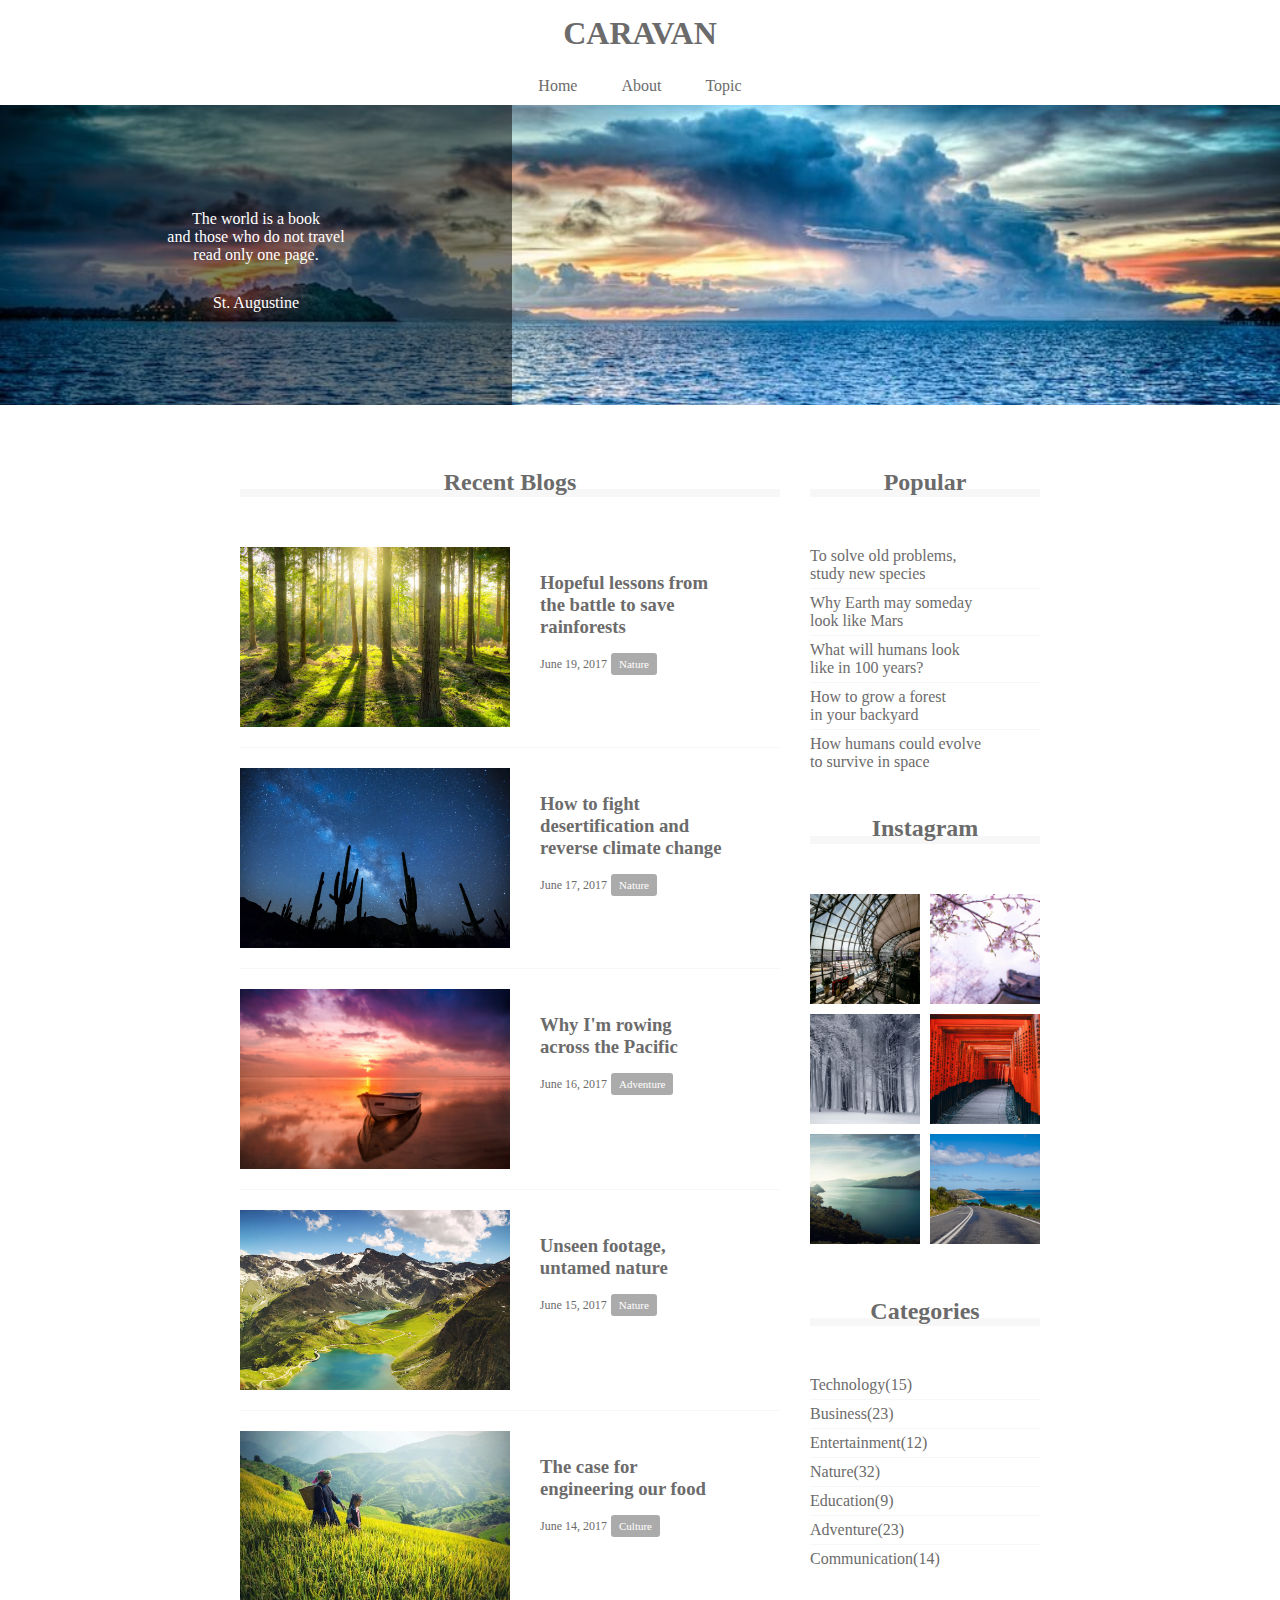
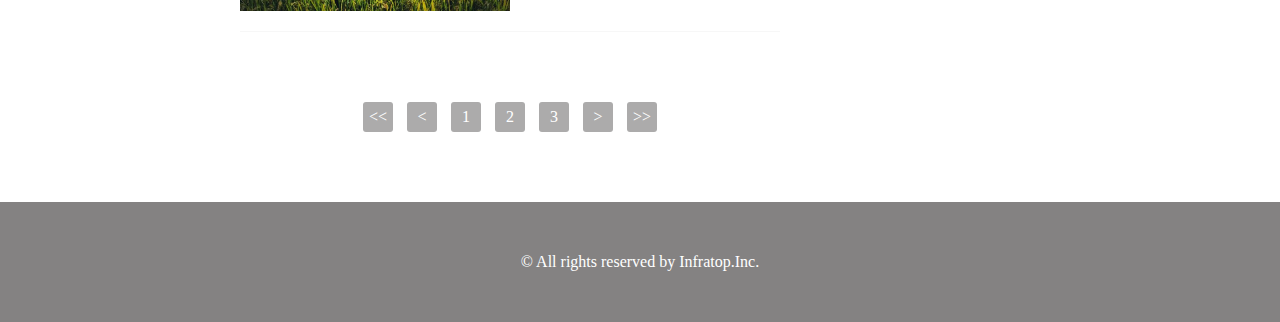
<file: kadai/practice.html>
<!DOCTYPE html>
<html lang="ja">
  <head>
    <meta charset="UTF-8" />
    <!-- CSSファイルの読み込み -->
    <link rel="stylesheet" href="practice.css" />
    <title>CARAVAN</title>
  </head>

  <body>
    <!-- header -->
    <header>
      <h1 class="heading">
        <a href="index.html">
          CARAVAN
        </a>
      </h1>
    </header>

    <!-- navigation -->
    <nav>
      <ul class="nav-list">
        <li class="nav-list-item">
          <a href="index.html">Home</a>
        </li>
        <li class="nav-list-item">About</li>
        <li class="nav-list-item">Topic</li>
      </ul>
    </nav>

    <!-- main-visual用のdiv -->
    <div class="main-visual">
      <div class="main-visual-content">
        <p class="main-visual-text">
          The world is a book<br />
          and those who do not travel<br />
          read only one page.
        </p>
        <p class="main-visual-name">
          St. Augustine
        </p>
      </div>
    </div>

    <!-- main用のdiv -->
    <main>
      <section class="blog">
        <h2 class="blog-heading">Recent Blogs</h2>
        <div class="blog-box">
          <div class="blog-item">
            <img class="blog-image" src="img/forest.jpg" />
            <section class="blog-text">
              <h3 class="blog-text-heading">
                <a href="single.html">
                  Hopeful lessons from<br />
                  the battle to save<br />
                  rainforests
                </a>
              </h3>
              <p class="blog-date">June 19, 2017</p>
              <span class="category">Nature</span>
            </section>
          </div>
          <div class="blog-item">
            <img class="blog-image" src="img/desert.jpg" />
            <section class="blog-text">
              <h3 class="blog-text-heading">
                <a href="single.html">
                  How to fight<br />
                  desertification and<br />
                  reverse climate change
                </a>
              </h3>
              <p class="blog-date">June 17, 2017</p>
              <span class="category">Nature</span>
            </section>
          </div>
          <div class="blog-item">
            <img class="blog-image" src="img/sunset.jpg" />
            <section class="blog-text">
              <h3 class="blog-text-heading">
                <a href="single.html">
                  Why I'm rowing<br />
                  across the Pacific
                </a>
              </h3>
              <p class="blog-date">June 16, 2017</p>
              <span class="category">Adventure</span>
            </section>
          </div>
          <div class="blog-item">
            <img class="blog-image" src="img/italy.jpg" />
            <section class="blog-text">
              <h3 class="blog-text-heading">
                <a href="single.html">
                  Unseen footage,<br />
                  untamed nature
                </a>
              </h3>
              <p class="blog-date">June 15, 2017</p>
              <span class="category">Nature</span>
            </section>
          </div>
          <div class="blog-item">
            <img class="blog-image" src="img/asia.jpg" />
            <section class="blog-text">
              <h3 class="blog-text-heading">
                <a href="single.html">
                  The case for<br />
                  engineering our food
                </a>
              </h3>
              <p class="blog-date">June 14, 2017</p>
              <span class="category">Culture</span>
            </section>
          </div>
        </div>
        <div class="pagination">
          <p><<</p>
          <p><</p>
          <p>1</p>
          <p>2</p>
          <p>3</p>
          <p>></p>
          <p>>></p>
        </div>
      </section>
      <div class="sidebar">
        <section class="popular">
          <h2 class="popular-heading common-heading">Popular</h2>
          <div class="sidebar-contents">
            <p class="popular-text">
              To solve old problems,<br />study new species
            </p>
            <p class="popular-text">
              Why Earth may someday<br />look like Mars
            </p>
            <p class="popular-text">
              What will humans look<br />like in 100 years?
            </p>
            <p class="popular-text">
              How to grow a forest<br />in your backyard
            </p>
            <p class="popular-text">
              How humans could evolve<br />to survive in space
            </p>
          </div>
        </section>
        <section class="instagram">
          <h2 class="instagram-heading common-heading">Instagram</h2>
          <div class="sidebar-contents">
            <div class="instagram-box"></div>
            <div class="instagram-box"></div>
            <div class="instagram-box"></div>
            <div class="instagram-box"></div>
            <div class="instagram-box"></div>
            <div class="instagram-box"></div>
          </div>
        </section>
        <section class="categories">
          <h2 class="categories-heading common-heading">Categories</h2>
          <div class="sidebar-contents">
            <p class="categories-text">Technology(15)</p>
            <p class="categories-text">Business(23)</p>
            <p class="categories-text">Entertainment(12)</p>
            <p class="categories-text">Nature(32)</p>
            <p class="categories-text">Education(9)</p>
            <p class="categories-text">Adventure(23)</p>
            <p class="categories-text">Communication(14)</p>
          </div>
        </section>
      </div>
    </main>

    <!-- footer -->
    <footer>
      <p class="footer-text">© All rights reserved by Infratop.Inc.</p>
    </footer>
  </body>
</html>
</file>
<file: kadai/practice.css>
/* ブラウザがそれぞれ持っているCSSをリセットするための記述 */
* {
  margin: 0;
  padding: 0;
  box-sizing: border-box;
  color: #6c6b6b;
}

a {
  text-decoration: none;
}

header {
  width: 90%; /* 横幅90% */
  padding: 15px 0;
  margin: 0 auto;
  text-align: center;
}

header .heading {
  /* headerタグ内のheadingクラスにのみ反映される */
  font-size: 32px;
}

.nav-list {
  text-align: center;
  padding: 10px 0;
  margin: 0 auto;
}

.nav-list-item {
  list-style: none;
  display: inline-block;
  margin: 0 20px;
}

.main-visual {
  width: 100%; /* 横幅いっぱい */
  height: 300px; /* 高さ300px */
  background-image: url(img/mv.jpg);
  background-size: cover; /* 縦横比を維持したまま背景領域を埋め尽くす */
  background-position: center; /* 背景画像を中央に配置 */
}

.main-visual-content {
  width: 40%; /* 横幅40% */
  height: 300px; /* 親の高さに揃える */
  background-color: rgba(0, 0, 0, 0.5); /* 背景色を半透明の黒にする */
  text-align: center; /* 文字を中央揃えにする */
  padding-top: 105px; /* 上側の内側余白で垂直方向の位置を調整 */
}

.main-visual-text {
  color: #fff; /* 文字色を白に変更 */
}

.main-visual-name {
  margin-top: 30px; /* 上側の外側の余白 */
  color: #fff; /* 文字色を白に変更 */
}

main {
  width: 800px; /* 横幅800px */
  display: flex; /* Flexboxの利用 */
  justify-content: center; /* 要素の横並び・中央寄せ */
  margin: 0 auto; /* 要素の中央揃え */
  padding: 70px 0; /* 上下に70px、左右に0pxの内側余白 */
}

.blog {
  width: 540px;
  margin-right: 30px; /* 領域の右側余白 */
}

.blog-heading {
  border-bottom: 8px solid #f7f7f7;
  text-align: center;
  line-height: 0.6;
}

.blog-box {
  padding-top: 50px;
}

.blog-item {
  padding-bottom: 20px;
  margin-bottom: 20px;
  border-bottom: 1px solid #f7f7f7;
  display: flex;
  justify-content: flex-start;
}

.blog-image {
  height: 180px;
}

.blog-text {
  padding: 25px 0 0 30px;
}

.blog-text-heading {
  padding-bottom: 15px;
}

.blog-date {
  font-size: 12px;
  display: inline-block;
}

.category {
  display: inline-block;
  padding: 5px 8px;
  background-color: #acabab;
  border-radius: 3px;
  color: #fff;
  font-size: 11px;
}

.pagination {
  text-align: center;
  padding-top: 50px;
}

.pagination p {
  display: inline-block;
  width: 30px;
  height: 30px;
  margin: 0 5px;
  color: #fff;
  background-color: #acabab;
  border-radius: 3px;
  line-height: 30px;
}

.sidebar {
  width: 230px;
}

.common-heading {
  border-bottom: 8px solid #f7f7f7;
  text-align: center;
  line-height: 0.6;
}

.sidebar-contents {
  padding: 50px 0;
}

.popular-text,
.categories-text {
  padding-bottom: 5px;
  border-bottom: 1px solid #f7f7f7;
  margin-bottom: 5px;
}

.popular-text:last-child,
.categories-text:last-child {
  margin: 0;
  padding: 0;
  border: none;
}

.instagram .sidebar-contents {
  display: flex;
  flex-wrap: wrap;
}

.instagram-box {
  width: 110px;
  padding-top: 110px;
  background-size: cover;
  background-position: center;
  margin-bottom: 10px;
}

.instagram-box:nth-child(odd) {
  margin-right: 10px;
}

.instagram-box:nth-child(1) {
  background-image: url(img/airport.jpg);
}

.instagram-box:nth-child(2) {
  background-image: url(img/japan.jpg);
}

.instagram-box:nth-child(3) {
  background-image: url(img/snow.jpg);
}

.instagram-box:nth-child(4) {
  background-image: url(img/japan2.jpg);
}

.instagram-box:nth-child(5) {
  background-image: url(img/lake.jpg);
}

.instagram-box:nth-child(6) {
  background-image: url(img/road.jpg);
}

footer {
  width: 100%;
  height: 120px;
  text-align: center;
  line-height: 120px;
  background-color: #848282;
}

.footer-text {
  color: #fff;
}
</file>
